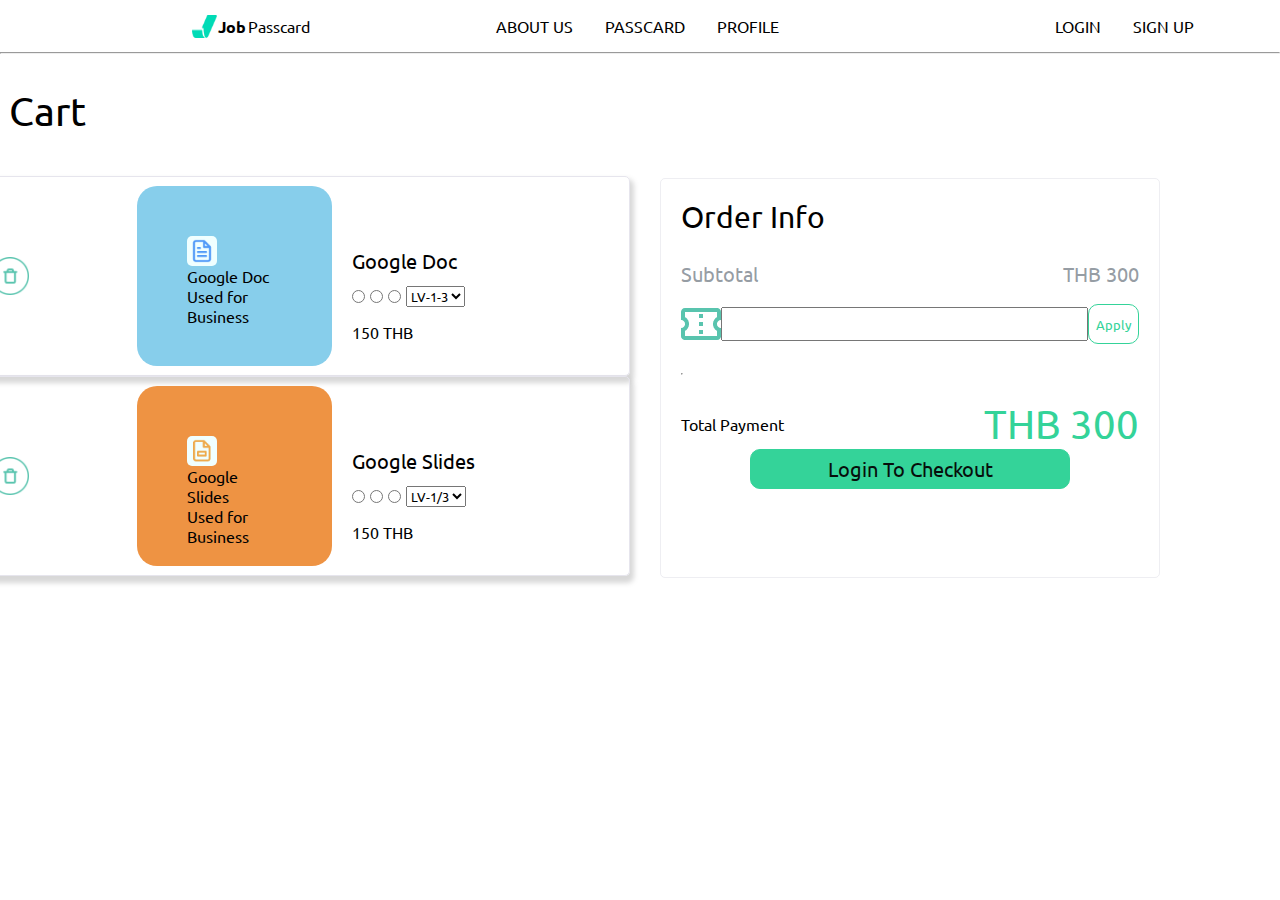
<file: index.html>
<!DOCTYPE html>
<html lang="en">

<head>
    <meta charset="UTF-8">
    <meta name="viewport" content="width=device-width, initial-scale=1.0">
    <link rel="stylesheet" href="styles.css">
    <link
        href="https://fonts.googleapis.com/css2?family=Lexend+Deca:wght@100..900&family=Mitr:wght@200;300;400;500;600;700&family=Ubuntu:ital,wght@0,300;0,400;0,500;0,700;1,300;1,400;1,500;1,700&display=swap"
        rel="stylesheet">
    <title>Homework03</title>
</head>

<body>
    <nav>
        <div class="container-nav">
            <div class="nav-con">
                <div class="logo">
                    <a href="#"></a>
                </div>
                <ul class="menu">
                    <img src="./imghome03/logo.png" width="15%">
                    <li class="t1"><a href="#">Job</a></li>
                    <li><a href="#">Passcard</a></li>
                </ul>

                <ul class="menu2">
                    <li><a href="#">ABOUT US</a></li>
                    <li><a href="#">PASSCARD</a></li>
                    <li><a href="#">PROFILE</a></li>
                </ul>

                <div class="logo">
                    <a href="#"></a>
                </div>

                <ul class="menu3">
                    <li><a href="#">LOGIN</a></li>
                    <li><a href="#">SIGN UP</a></li>
                </ul>


            </div>

        </div>
    </nav>
    <hr>

    <div class="box-head">
        <p>My Cart</p>
    </div>

    <div class="flexbox">
        <div class="posi">
            <div class="box-doc">
                <div class="icon-delete">
                    <img src="./imghome03/delete-btn.png" width="50%">
                </div>

                <div class="doc-img">
                    <div class="icon-blue">
                        <img src="./imghome03/file-icon-blue.png" width="80%">
                    </div>
                    <p>Google Doc</p>
                    <p>Used for Business</p>
                </div>

                <div class="doc-detail">
                    <p class="font-doc">Google Doc</p>
                    <div class="choice">
                        <input type="radio">
                        <input type="radio">
                        <input type="radio">
                        <select name="cars" id="cars">
                            <option value="volvo">LV-1-3</option>
                            <option value="saab">LV-2-3</option>
                            <option value="opel">LV-3-3</option>
                        </select>
                    </div>
                    <p>150 THB</p>
                </div>

            </div>

            <div class="box-Slides">
                <div class="icon-delete-Slides">
                    <img src="./imghome03/delete-btn.png" width="50%">
                </div>

                <div class="Slides-img">
                    <div class="icon-orange">
                        <img src="./imghome03/file-orange.png" width="80%">
                    </div>
                    <p>Google Slides</p>
                    <p>Used for Business</p>
                </div>

                <div class="Slides-detail">
                    <p class="font-Slides">Google Slides</p>
                    <div class="choice">
                        <input type="radio">
                        <input type="radio">
                        <input type="radio">
                        <select name="cars" id="cars">
                            <option value="volvo">LV-1/3</option>
                            <option value="saab">LV-2/3</option>
                            <option value="opel">LV-3/3</option>
                            <option value="opel">LV-3/3</option>
                        </select>
                    </div>
                    <p>150 THB</p>
                </div>
            </div>
        </div>

        <div class="Order-Info">
            <div class="infohead">
                <p>Order Info</p>
            </div>

            <div class="Subtotal">
                <p>Subtotal</p>
                <p>THB 300</p>
            </div>

            <div class="apply">
                <img src="./imghome03/cupon-icon.png" alt="">
                <input type="text">
                <button class="button-Apply">Apply</button>
            </div>
            <div class="hrrr">
                <hr>
            </div>

            <div class="Total">
                <p>Total Payment</p>
                <p class="THB">THB 300</p>
            </div>

            <div class="Login">
                <button class="button-Login">Login To Checkout</button>
            </div>

        </div>


    </div>




</body>

</html>
</file>
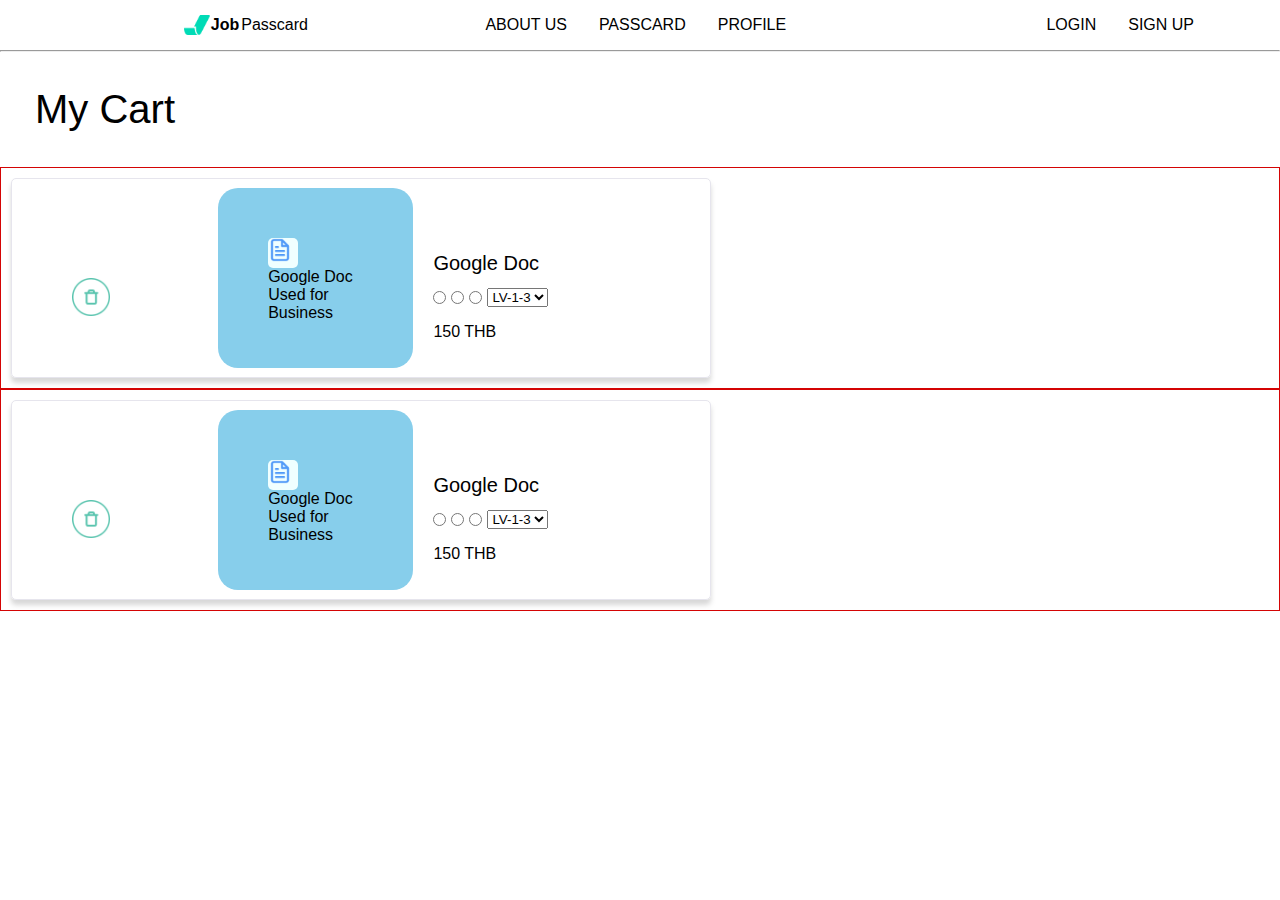
<file: imghome03/Homework03.html>
<!DOCTYPE html>
<!-- saved from url=(0048)http://127.0.0.1:5500/CSS/Homework03/index.html# -->
<html lang="en"><head><meta http-equiv="Content-Type" content="text/html; charset=UTF-8">
    
    <meta name="viewport" content="width=device-width, initial-scale=1.0">
    <link rel="stylesheet" href="./Homework03_files/styles.css">
    <link href="./Homework03_files/css2" rel="stylesheet">
    <title>Homework03</title>
</head>

<body>
    <nav>
        <div class="container-nav">
            <div class="nav-con">
                <div class="logo">
                    <a href="http://127.0.0.1:5500/CSS/Homework03/index.html#"></a>
                </div>
                <ul class="menu">
                    <img src="./Homework03_files/logo.png" width="15%">
                    <li class="t1"><a href="http://127.0.0.1:5500/CSS/Homework03/index.html#">Job</a></li>
                    <li><a href="http://127.0.0.1:5500/CSS/Homework03/index.html#">Passcard</a></li>
                </ul>

                <ul class="menu2">
                    <li><a href="http://127.0.0.1:5500/CSS/Homework03/index.html#">ABOUT US</a></li>
                    <li><a href="http://127.0.0.1:5500/CSS/Homework03/index.html#">PASSCARD</a></li>
                    <li><a href="http://127.0.0.1:5500/CSS/Homework03/index.html#">PROFILE</a></li>
                </ul>

                <div class="logo">
                    <a href="http://127.0.0.1:5500/CSS/Homework03/index.html#"></a>
                </div>

                <ul class="menu3">
                    <li><a href="http://127.0.0.1:5500/CSS/Homework03/index.html#">LOGIN</a></li>
                    <li><a href="http://127.0.0.1:5500/CSS/Homework03/index.html#">SIGN UP</a></li>
                </ul>


            </div>

        </div>
    </nav>
    <hr>

    <div class="box-head">
        <p>My Cart</p>
    </div>

    <div class="flexbox">
        <div class="box-doc">
            <div class="icon-delete">
                <img src="./Homework03_files/delete-btn.png" width="50%">
            </div>

            <div class="doc-img">
                <div class="icon-blue">
                    <img src="./Homework03_files/file-icon-blue.png" width="80%">
                </div>
                <p>Google Doc</p>
                <p>Used for Business</p>
            </div>

            <div class="doc-detail">
                <p class="font-doc">Google Doc</p>
                <div class="choice">
                    <input type="radio">
                    <input type="radio">
                    <input type="radio">
                    <select name="cars" id="cars">
                        <option value="volvo">LV-1-3</option>
                        <option value="saab">LV-2-3</option>
                        <option value="opel">LV-3-3</option>
                    </select>
                </div>
                <p>150 THB</p>
            </div>

        </div>

    </div>

    <div class="flexbox">
        <div class="box-doc">
            <div class="icon-delete">
                <img src="./Homework03_files/delete-btn.png" width="50%">
            </div>

            <div class="doc-img">
                <div class="icon-blue">
                    <img src="./Homework03_files/file-icon-blue.png" width="80%">
                </div>
                <p>Google Doc</p>
                <p>Used for Business</p>
            </div>

            <div class="doc-detail">
                <p class="font-doc">Google Doc</p>
                <div class="choice">
                    <input type="radio">
                    <input type="radio">
                    <input type="radio">
                    <select name="cars" id="cars">
                        <option value="volvo">LV-1-3</option>
                        <option value="saab">LV-2-3</option>
                        <option value="opel">LV-3-3</option>
                    </select>
                </div>
                <p>150 THB</p>
            </div>

        </div>

    </div>


<!-- Code injected by live-server -->
<script>
	// <![CDATA[  <-- For SVG support
	if ('WebSocket' in window) {
		(function () {
			function refreshCSS() {
				var sheets = [].slice.call(document.getElementsByTagName("link"));
				var head = document.getElementsByTagName("head")[0];
				for (var i = 0; i < sheets.length; ++i) {
					var elem = sheets[i];
					var parent = elem.parentElement || head;
					parent.removeChild(elem);
					var rel = elem.rel;
					if (elem.href && typeof rel != "string" || rel.length == 0 || rel.toLowerCase() == "stylesheet") {
						var url = elem.href.replace(/(&|\?)_cacheOverride=\d+/, '');
						elem.href = url + (url.indexOf('?') >= 0 ? '&' : '?') + '_cacheOverride=' + (new Date().valueOf());
					}
					parent.appendChild(elem);
				}
			}
			var protocol = window.location.protocol === 'http:' ? 'ws://' : 'wss://';
			var address = protocol + window.location.host + window.location.pathname + '/ws';
			var socket = new WebSocket(address);
			socket.onmessage = function (msg) {
				if (msg.data == 'reload') window.location.reload();
				else if (msg.data == 'refreshcss') refreshCSS();
			};
			if (sessionStorage && !sessionStorage.getItem('IsThisFirstTime_Log_From_LiveServer')) {
				console.log('Live reload enabled.');
				sessionStorage.setItem('IsThisFirstTime_Log_From_LiveServer', true);
			}
		})();
	}
	else {
		console.error('Upgrade your browser. This Browser is NOT supported WebSocket for Live-Reloading.');
	}
	// ]]>
</script>


</body></html>
</file>
<file: styles.css>
*{
    box-sizing: border-box;
    margin: 0;
    padding: 0;
    font-family: "Ubuntu", sans-serif;
}
.container-nav{
    max-width: 1140px;
    margin: 0 auto;
    /* border: 1px gray solid; */
}

.nav{
    background-color: rgba(245, 245, 245, 0.856);
}

.nav-con {
    display: flex;
    justify-content: space-between;
    align-items: center;
}

.menu {
    display: flex;
}

.menu2 {
    display: flex;
}

.menu3 {
    display: flex;
}

.menu li{
    list-style: none;
    margin: 1px;
}

.menu2 li{
    list-style: none;
    margin: 1rem;
}
.menu3 li{
    list-style: none;
    margin: 1rem;
}

a {
    color: black;
    text-decoration: none;
}

.t1{
    font-weight: bold;
}
.box-head{
    padding: 35px;
    font-size: 40px;
    position: absolute;
    right: 20px;
    top: 0;
    transform: translate(-540%, 44%)
    
}

.flexbox {
    /* border: 1px rgb(212, 4, 4) solid; */
    padding: 10px;
    width: 100%;
    height: 500px;
}
.posi{
    position: absolute;
    right: 20px;
    top: 0;
    transform: translate(-90%, 44%)

}
.box-doc{
    border: 1px rgb(230, 229, 237) solid;
    box-sizing: border-box;
    /* width: 50%; */
    width: 700px;
    height: 200px;
    display: flex;
    gap: 10px;
    align-items: center;
    border-radius: 5px;
    box-shadow: 2px 5px 5px 2px rgba(128, 128, 128, 0.305);
}

.icon-delete{
    width: 200px;
    height: 100px;
    /* border: 1px solid red; */
    padding: 60px;
    align-items: center;
    display: flex;
}
.doc-img{
    width: 200px;
    height: 180px;
    background-color: skyblue ;
    padding: 50px;
    top: -10px;
    border-radius: 20px;
    align-items: center;
}
.icon-blue{
    width: 30px;
    height: 30px;
    background-color: azure;
    align-items: center;
    justify-content: center;
    display: flex;
    border-radius: 5px;
}
.doc-detail{
    width: 300px;
    height: 100px;
    /* border: 1px solid red; */
    padding: 10px;
    line-height: 50px;
    align-items: center;
}
.font-doc{
    font-size: 20px;
}
.choice{
    display: flex;
    flex-direction: row;
    gap: 5px;

}



.box-Slides{
    border: 1px rgb(230, 229, 237) solid;
    box-sizing: border-box;
    /* width: 50%; */
    width: 700px;
    height: 200px;
    display: flex;
    gap: 10px;
    align-items: center;
    border-radius: 5px;
    box-shadow: 2px 5px 5px 2px rgba(128, 128, 128, 0.305);
}

.icon-delete-Slides{
    width: 200px;
    height: 100px;
    /* border: 1px solid red; */
    padding: 60px;
    align-items: center;
    display: flex;
}
.Slides-img{
    width: 200px;
    height: 180px;
    background-color: rgba(234, 123, 26, 0.821) ;
    padding: 50px;
    top: -10px;
    border-radius: 20px;
}
.icon-orange{
    width: 30px;
    height: 30px;
    background-color: azure;
    align-items: center;
    border-radius: 5px;
    display: flex;
    justify-content: center;
}
.Slides-detail{
    width: 300px;
    height: 100px;
    /* border: 1px solid red; */
    padding: 10px;
    line-height: 50px;
    align-items: center;
}
.font-Slides{
    font-size: 20px;
    
}



.Order-Info{
    position: absolute;
    width: 500px;
    height: 400px;
    border: 1px solid rgba(203, 203, 215, 0.334);
    /* align-items: center; */
    /* display: flex; */
    /* justify-content: space-between; */
    /* text-align: center; */
    right: 20px;
    top: 0;
    transform: translate(-20%, 42%);
    border-radius: 5px;
    padding: 20px;
    top: 10px;

}
.infohead{
    width: 150px;
    height: 50px;
    font-size: 30px;
    /* border: 1px solid red; */
    
}

.Subtotal{
    width: 100%;
    height: 50px;
    font-size: 20px;
    /* border: 1px solid rgb(91, 23, 227); */
    display: flex;
    justify-content: space-between;
    align-items: center;
    color: rgba(144, 151, 158, 0.946);
}
.apply{
    width: 100%;
    height: 50px;
    /* border: 1px solid rgb(91, 23, 227); */
    display: flex;
    justify-content: space-between;
    align-items: center;

}

input{
    font-size: 1.5em;
}

.button-Apply{
    width: 30%;
    height: 40px;
    border-radius: 10px;
    background-color: white ;
    color: rgb(52, 211, 153);
    border: 1px solid rgb(52, 211, 153);
    
}
.hrrr{
    width: 100%;
    height: 50px;
    align-items: center;
    display: flex;
}
.Total{
    width: 100%;
    height: 50px;
    /* border: 1px solid rgb(91, 23, 227); */
    display: flex;
    justify-content: space-between;
    align-items: center;
    
}
.THB{
    font-size: 40px;
    color: rgb(52, 211, 153);
}

.Login{
    width: 100%;
    height: 40px;
    display: flex;
    justify-content: center;
    align-items: center;
    
    /* border: 1px solid rgb(17, 3, 3); */
}

.button-Login{
    width: 70%;
    height: 40px;
    border-radius: 10px;
    background-color: rgb(52, 211, 153) ;
    color: rgb(7, 14, 11);
    font-size: 20px;
    border: 1px solid rgb(52, 211, 153);
   
}
</file>
<file: imghome03/Homework03_files/styles.css>
*{
    box-sizing: border-box;
    margin: 0;
    padding: 0;
    font-family: "Ubuntu", sans-serif;
}
.container-nav{
    max-width: 1140px;
    margin: 0 auto;
    /* border: 1px gray solid; */
}

.nav{
    background-color: rgba(245, 245, 245, 0.856);
}

.nav-con {
    display: flex;
    justify-content: space-between;
    align-items: center;
}

.menu {
    display: flex;
}

.menu2 {
    display: flex;
}

.menu3 {
    display: flex;
}

.menu li{
    list-style: none;
    margin: 1px;
}

.menu2 li{
    list-style: none;
    margin: 1rem;
}
.menu3 li{
    list-style: none;
    margin: 1rem;
}

a {
    color: black;
    text-decoration: none;
}

.t1{
    font-weight: bold;
}
.box-head{
    padding: 35px;
    font-size: 40px;
}

.flexbox {
    border: 1px rgb(212, 4, 4) solid;
    padding: 10px;
    
}

.box-doc{
    border: 1px rgb(230, 229, 237) solid;
    box-sizing: border-box;
    /* width: 50%; */
    width: 700px;
    height: 200px;
    display: flex;
    gap: 10px;
    align-items: center;
    border-radius: 5px;
    box-shadow: 0px 5px 5px 0px rgba(128, 128, 128, 0.305);
}

.icon-delete{
    width: 200px;
    height: 100px;
    /* border: 1px solid red; */
    padding: 60px;
    align-items: center;
}
.doc-img{
    width: 200px;
    height: 180px;
    background-color: skyblue ;
    padding: 50px;
    top: -10px;
    border-radius: 20px;
}
.icon-blue{
    width: 30px;
    height: 30px;
    background-color: azure;
    align-items: center;
    border-radius: 5px;
}
.doc-detail{
    width: 300px;
    height: 100px;
    /* border: 1px solid red; */
    padding: 10px;
    line-height: 50px;
    align-items: center;
}
.font-doc{
    font-size: 20px;
}
.choice{
    display: flex;
    flex-direction: row;
    gap: 5px;

}
</file>
